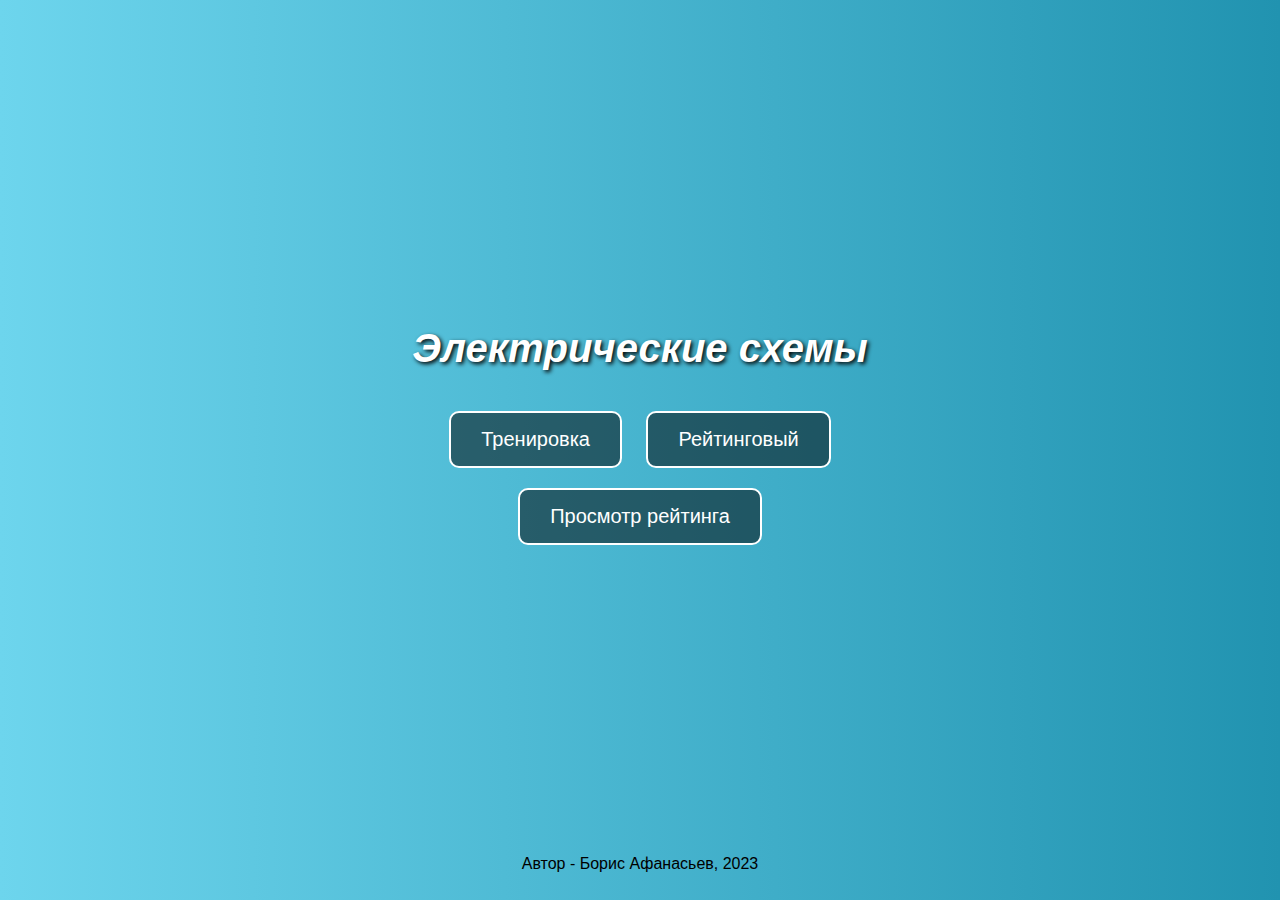
<file: index.html>
<!DOCTYPE html>
<html lang="ru">
<head>
    <meta charset="UTF-8">
    <meta name="viewport" content="width=device-width, initial-scale=1.0">
    <title>Игра</title>
    <link rel="stylesheet" href="css/index.css">
    <link rel="icon" href="./images/icon.ico">
</head>
<body>
    <div class="container">
        <header>
            <h1>Электрические схемы</h1>
        </header>
        <main>
            <section class="game-modes">
                <button id="training-mode" class="main-button">Тренировка</button>
                <button id="rating-mode" class="main-button">Рейтинговый</button>
            </section>
            <section class="view-rating">
                <button id="view-rating" class="main-button">Просмотр рейтинга</button>
            </section>
        </main>
    </div>
    <footer>Автор - Борис Афанасьев, 2023</footer>
    <script src="js/index.js"></script>
</body>
</html>
</file>
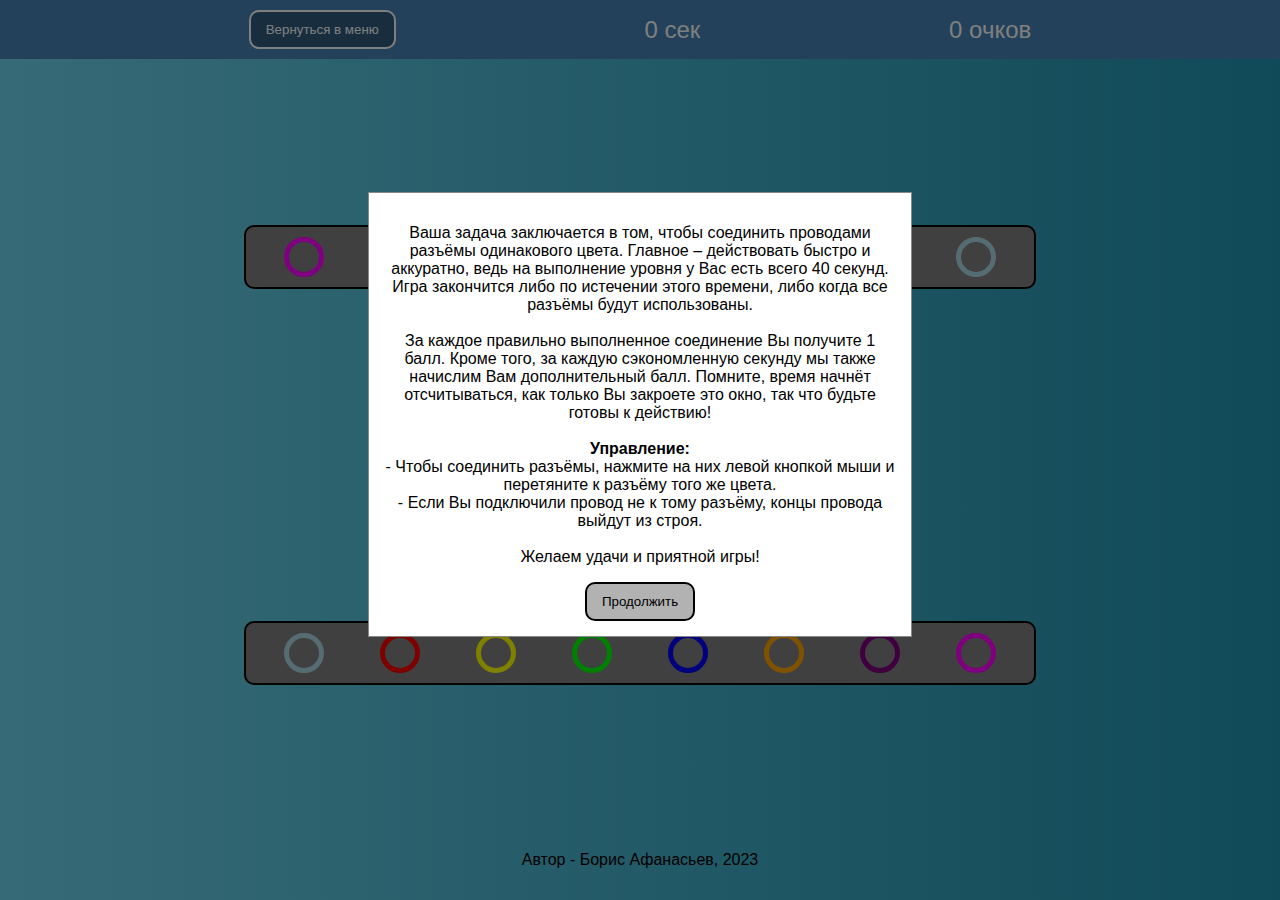
<file: html/rating-game.html>
<!DOCTYPE html>
<html lang="ru">
<head>
    <meta charset="UTF-8">
    <meta name="viewport" content="width=device-width, initial-scale=1.0">
    <title>Рейтинговая игра</title>
    <link rel="stylesheet" href="../css/index.css"> <!-- Подключение базового стиля -->
    <link rel="stylesheet" href="../css/control-panel.css"> 
    <link rel="stylesheet" href="../css/level1.css"> 
    <link rel="stylesheet" href="../css/level2.css"> 
    <link rel="stylesheet" href="../css/level3.css"> 
    <link rel="icon" href="../images/icon.ico">
</head>
<body>
    <div id="control">
        <button id="back-to-menu">Вернуться в меню</button>
        <div id="level-timer">0 сек</div>
        <div id="score">0 очков</div>
    </div>
    <div id="game">
        <!-- Здесь будет игровой контент -->
    </div>
    <footer>Автор - Борис Афанасьев, 2023</footer>
    <script src="../js/rating-game.mjs" type="module"></script>
    <script src="../js/control-panel.js"></script> 
</body>
</html>
</file>
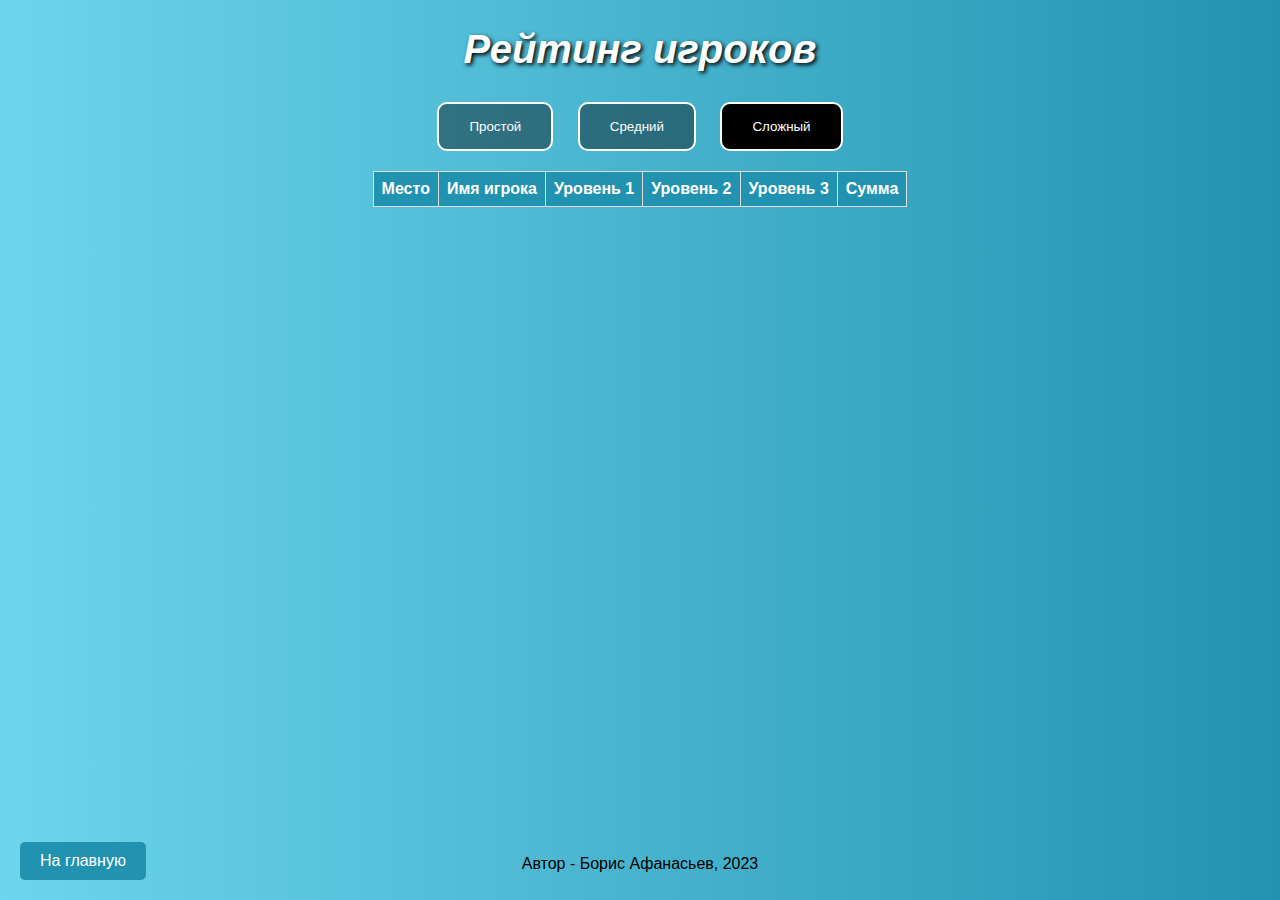
<file: html/rating.html>
<!DOCTYPE html>
<html lang="ru">
<head>
    <meta charset="UTF-8">
    <meta name="viewport" content="width=device-width, initial-scale=1.0">
    <title>Рейтинг</title>
    <link rel="stylesheet" href="../css/index.css">
    <link rel="stylesheet" href="../css/rating.css">
    <link rel="icon" href="../images/icon.ico">
</head>
<body>
    <div class="container">
        <header>
            <h1>Рейтинг игроков</h1>
        </header>
        <main>
            <section class="difficulty-tabs">
                <button class="tab-button" onclick="filterByDifficulty(0)">Простой</button>
                <button class="tab-button" onclick="filterByDifficulty(1)">Средний</button>
                <button class="tab-button" onclick="filterByDifficulty(2)">Сложный</button>
            </section>
            <section class="rating-table">
                <table id="rating-table">
                    <thead>
                        <tr>
                            <th>Место</th>
                            <th>Имя игрока</th>
                            <th>Уровень 1</th>
                            <th>Уровень 2</th>
                            <th>Уровень 3</th>
                            <th>Сумма</th>
                        </tr>
                    </thead>
                    <tbody>
                        <!-- Здесь будут добавляться записи через JavaScript -->
                    </tbody>
                </table>
            </section>
            <a href="../index.html" class="return-button">На главную</a>
        </main>
    </div>
    <footer>Автор - Борис Афанасьев, 2023</footer>
    <script src="../js/rating.js"></script>
</body>
</html>
</file>
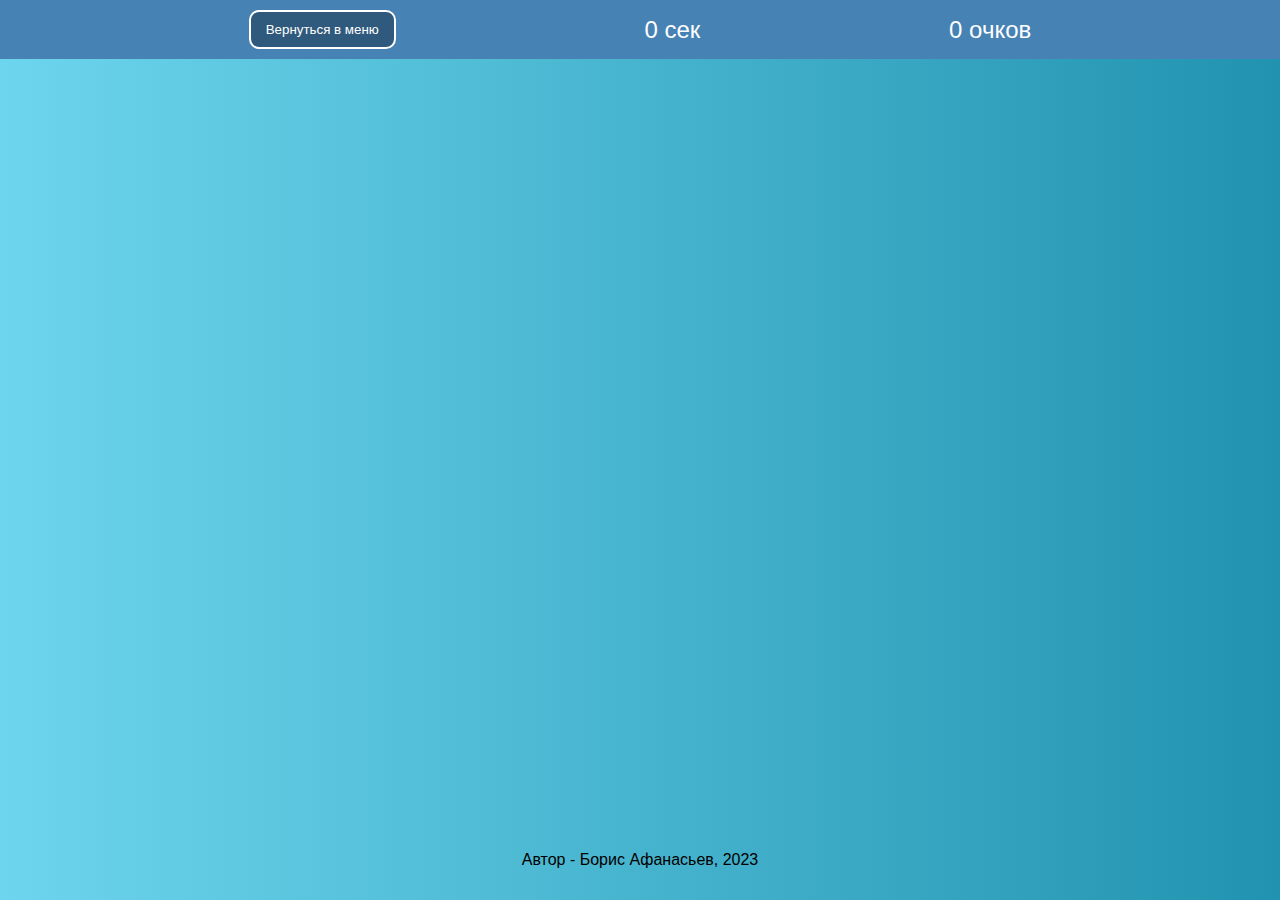
<file: html/training-game.html>
<!DOCTYPE html>
<html lang="ru">
<head>
    <meta charset="UTF-8">
    <meta name="viewport" content="width=device-width, initial-scale=1.0">
    <title>Тренировка</title>
    <link rel="stylesheet" href="../css/index.css"> <!-- Подключение базового стиля -->
    <link rel="stylesheet" href="../css/control-panel.css"> 
    <link rel="stylesheet" href="../css/level1.css"> 
    <link rel="stylesheet" href="../css/level2.css"> 
    <link rel="stylesheet" href="../css/level3.css"> 
    <link rel="icon" href="../images/icon.ico">
</head>
<body>
    <div id="control">
        <button id="back-to-menu">Вернуться в меню</button>
        <div id="level-timer">0 сек</div>
        <div id="score">0 очков</div>
    </div>
    <div id="game">
        <!-- Здесь будет игровой контент -->
    </div>
    <footer>Автор - Борис Афанасьев, 2023</footer>
    <script src="../js/training-game.mjs" type="module"></script>
    <script src="../js/control-panel.js"></script> 
</body>
</html>
</file>
<file: css/index.css>
body, html {
    margin: 0;
    padding: 0;
    height: 100%;
    font-family: Arial, sans-serif;
    background: linear-gradient(to right, #6dd5ed, #2193b0); /* Красивый градиентный фон */
}

.container {
    width: 100%;
    height: 95%;
    display: flex;
    flex-direction: column;
    align-items: center;
    justify-content: center;
    text-align: center;
}

header h1 {
    font-size: 2.5em;
    color: white;
    text-shadow: 2px 2px 4px #000000; /* Тень для заголовка */
    margin-bottom: 30px;
    font-style: italic; /* Курсив */
}

.main-button {
    margin: 10px;
    padding: 15px 30px;
    font-size: 20px;
    cursor: pointer;
    border: 2px solid white;
    border-radius: 10px; /* Закругленные углы */
    background-color: rgba(0, 0, 0, 0.5); /* Полупрозрачный фон */
    color: white;
    transition: all 0.3s ease; /* Плавный эффект при наведении */
}

.main-button:hover {
    background-color: rgba(0, 0, 0, 0.8); /* Более заметный фон при наведении */
}


.modal {
    position: fixed;
    left: 0;
    top: 0;
    width: 100%;
    height: 100%;
    background-color: rgba(0, 0, 0, 0.5);
    z-index: 999;
}

.modal-content {
    background-color: white;
    margin: 15% auto;
    padding: 15px;
    border: 1px solid #888;
    width: 40%;
    text-align: center;
}

.close-button {
    float: right;
    font-size: 28px;
    font-weight: bold;
    cursor: pointer;
}

#username-input {
    width: 60%;
    padding: 10px;
    margin: 20px 0;
}

#start-rating-game, #start-training-game {
    padding: 10px 20px;
    font-size: 16px;
    border-radius: 10px; /* Закругленные углы */
    background-color: rgba(0, 0, 0, 0.3); /* Полупрозрачный фон */
}
.difficulty-selection, .level-selection {
    margin: 10px 0;
}

.difficulty-button, .level-button {
    padding: 5px 10px;
    margin: 0 5px;
    border: none;
    border-radius: 5px;
    background-color: rgb(0, 0, 0, 0.5);
    cursor: pointer;
    transition: background-color 0.3s;
}

.difficulty-button.active, .level-button.active {
    background-color: #2193b0;
    color: white;
}
footer
{
    position: sticky;
    bottom: 0;
    max-height: 5%;
    text-align: center;
}
</file>
<file: css/control-panel.css>
#control
{
    font-size: 24px;
    display: flex;
    justify-content: space-evenly;
    align-items: center;
    padding: 10px 0;
    background-color: steelblue;
    color: white;
    max-height: 7%;
}
#game
{
    display: flex;
    height: 88%;
    width: 100%;
    flex-direction: column;
    justify-content: space-around;
    align-items: center;

}
#back-to-menu
{
    padding: 10px 15px;
    cursor: pointer;
    border: 2px solid white; /* Белая граница */
    border-radius: 10px; /* Закругленные углы */
    background-color: rgba(0, 0, 0, 0.3); /* Полупрозрачный фон */
    color: white; /* Белый текст */
    transition: all 0.3s ease; /* Плавный эффект при наведении */
}

#back-to-menu:hover {
    background-color: rgba(0, 0, 0, 0.8); /* Более заметный фон при наведении */
}

.modal button
{
    margin: 0 10px;
    padding: 10px 15px;
    cursor: pointer;
    border: 2px solid rgb(0, 0, 0); 
    border-radius: 10px; /* Закругленные углы */
    background-color: rgba(0, 0, 0, 0.3); /* Полупрозрачный фон */
    color: rgb(0, 0, 0); 
    transition: all 0.3s ease; /* Плавный эффект при наведении */
}

.modal button:hover{
    background-color: rgba(0, 255, 0, 0.6); /* Более заметный фон при наведении */
}

.red-button
{
    background-color: rgba(255, 0, 0, 0.4);
}

.red-button:hover
{
    background-color: rgba(255, 0, 0, 0.4);
}
</file>
<file: css/level1.css>
.circle {
    width: 30px;
    height: 30px;
    border-radius: 50%;
}

.square {
    width: 30px;
    height: 30px;
}

.rhombus {
    width: 30px;
    height: 30px;
    transform: rotate(45deg);
}

.ellipse {
    border-radius: 50%;
    width: 30px;
    height: 30px;
    transform: scale(1.3, 1);
}

.yellow {
    border: 5px solid yellow;
}

.pink {
    border: 5px solid magenta;
}

.green {
    border: 5px solid lime;
}

.red {
    border: 5px solid red;
}

.lightBlue {
    border: 5px solid lightblue;
}

.purple {
    border: 5px solid purple;
}

.blue {
    border: 5px solid blue;
}

.orange {
    border: 5px solid orange;
}

.socket-container {
    display: flex;
    justify-content: space-around;
    width: 60%;
    background-color: grey;
    border: 2px solid black;
    border-radius: 10px;
    padding: 10px;
}

.wire
{
    position: absolute;
    height: 3px;
    pointer-events: none;
}

.connected
{
    background-color: lightgreen;
}

.wrong-connection {
    background-color: red;
}
</file>
<file: css/level2.css>
:root
{
    --default-photo-size: 100px;
    --socket-size: 60px;
}

.photo {
    width: var(--default-photo-size);
    height: var(--default-photo-size);
    position: absolute;
    user-select: none;
}

.photo-selected
{
    width: var(--socket-size);
    height: var(--socket-size);
}

.power-lever
{
    width: 150px;
    height: 200px;
    bottom: 10%;
    user-select: none;
}

.electro-socket {
    display: flex;
    flex-direction: row;
    justify-content: space-around;
    align-items: center;
    width: var(--socket-size);
    height: var(--socket-size);
    border-radius: 50%;
    background-color: rgb(187, 187, 187);
}

.hole {
    width: 10px;
    height: 10px;
    border-radius: 50%;
    background-color: black;
}

.electro-socket-container {
    display: flex;
    justify-content: space-around;
    width: 70%;
    background-color: grey;
    border: 2px solid black;
    border-radius: 10px;
    padding: 10px;
    flex-flow: row wrap;
}

.electro-socket-panel {
    display: flex; 
    flex-direction: row; 
    justify-content: space-evenly;
    align-items: center;
    width: 90%;
}

.cloud{
    animation: moveFigureInfinity 2s alternate infinite;
    position: absolute;
    z-index: 2;
    width: calc(var(--default-photo-size) * 2);
    height: calc(var(--default-photo-size) * 1.5);
    user-select: none;
}

.path1 {
    animation: moveTriangle 1s linear infinite;
}

.path2 {
    animation: moveOval 3s linear infinite;
}

.path3 {
    animation: moveWave 2s linear infinite;
}

.path4 {
    animation: moveFigureEight 2.5s linear infinite;
}

.path5 {
    animation: moveZigzag 1s linear infinite;
}

.path6 {
    animation: moveButterfly 3s linear infinite;
}

.path7 {
    animation: moveSquareWave 3s linear infinite;
}

.path8 {
    animation: moveCrosswise 3s linear infinite;
}

.path9 {
    animation: moveStar 3s alternate infinite;
}




@keyframes moveTriangle {
    0%, 100% {
        transform: translate(0, 0);
    }
    33% {
        transform: translate(100px, 0);
    }
    66% {
        transform: translate(50px, 86px);
    }
}

@keyframes moveOval {
    0% {
        transform: translate(0, 0);
    }
    25% {
        transform: translate(150px, 50px) rotate(90deg);
    }
    50% {
        transform: translate(200px, 0) rotate(180deg);
    }
    75% {
        transform: translate(150px, -50px) rotate(270deg);
    }
    100% {
        transform: rotate(360deg);
    }
}

@keyframes moveWave {
    0%, 100% {
        transform: translate(0, 0);
    }
    20% {
        transform: translate(50px, -50px);
    }
    40% {
        transform: translate(100px, 50px);
    }
    60% {
        transform: translate(150px, -50px);
    }
    80% {
        transform: translate(200px, 50px);
    }
}

@keyframes moveFigureEight {
    0%, 100% {
        transform: translate(0, 0);
    }
    20% {
        transform: translate(100px, 50px);
    }
    40% {
        transform: translate(200px, 0);
    }
    60% {
        transform: translate(100px, -50px);
    }
    80% {
        transform: translate(0, 0);
    }
}

@keyframes moveZigzag {
    0%, 100% {
        transform: translate(0, 0);
    }
    25% {
        transform: translate(50px, 50px);
    }
    50% {
        transform: translate(100px, 0);
    }
    75% {
        transform: translate(150px, 50px);
    }
}
@keyframes moveButterfly {
    0%, 100% {
        transform: translate(0, 0);
    }
    10% {
        transform: translate(50px, 100px);
    }
    20% {
        transform: translate(150px, 50px);
    }
    30% {
        transform: translate(100px, 150px);
    }
    40% {
        transform: translate(200px, 100px);
    }
    50% {
        transform: translate(150px, 200px);
    }
    60% {
        transform: translate(100px, 150px);
    }
    70% {
        transform: translate(50px, 200px);
    }
    80% {
        transform: translate(0, 150px);
    }
    90% {
        transform: translate(50px, 100px);
    }
}
@keyframes moveSquareWave {
    0%, 100% {
        transform: translate(0, 0);
    }
    12.5% {
        transform: translate(100px, 0);
    }
    25% {
        transform: translate(100px, 100px);
    }
    37.5% {
        transform: translate(0, 100px);
    }
    50% {
        transform: translate(0, 200px);
    }
    62.5% {
        transform: translate(100px, 200px);
    }
    75% {
        transform: translate(100px, 100px);
    }
    87.5% {
        transform: translate(0, 100px);
    }
}
@keyframes moveCrosswise {
    0%, 100% {
        transform: translate(0, 0);
    }
    20% {
        transform: translate(200px, 50px);
    }
    40% {
        transform: translate(100px, 200px);
    }
    60% {
        transform: translate(200px, 150px);
    }
    80% {
        transform: translate(50px, 100px);
    }
}
@keyframes moveStar {
    0%, 100% {
        transform: translate(0, 0);
    }
    20% {
        transform: translate(100px, -50px);
    }
    40% {
        transform: translate(200px, 0);
    }
    60% {
        transform: translate(150px, 100px);
    }
    80% {
        transform: translate(50px, 100px);
    }
}

@keyframes moveFigureInfinity {
    0%, 100% {
        transform: translate(0, 0);
    }
    20% {
        transform: translate(50px, 100px);
    }
    40% {
        transform: translate(0, 200px);
    }
    60% {
        transform: translate(-50px, 100px);
    }
    80% {
        transform: translate(0, 0);
    }
}
</file>
<file: css/level3.css>
.cutted-image{
    display: inline-block;
    user-select: none;
}

.img-active {
    box-shadow: 0 0 0 5px blue inset; 
}

.puzzle-box {
    display: flex;
    flex-direction: row;
    flex-wrap: wrap;
}

.tile {
    background-color: rgb(155, 155, 155);
    box-shadow: 10px 10px rgb(195, 195, 195) inset, -10px -10px rgb(145, 145, 145) inset;
    align-items: start;
    justify-content: start;
}

.pieces {
    display: flex;
    flex-direction: column;
    flex-wrap: wrap;
    column-gap: 40px;
    row-gap: 20px;
}

.arrow-left, .arrow-right {
    position: absolute;
    z-index: 2;
    user-select: none;
}
</file>
<file: css/rating.css>
.container
{
    justify-content: normal;
}

.rating-table {
    margin-top: 20px;
}

#rating-table {
    width: 80%;
    margin: auto;
    border-collapse: collapse;
}

#rating-table th, #rating-table td {
    border: 1px solid #ddd;
    padding: 8px;
    text-align: center;
    text-wrap: nowrap;
}

#rating-table th {
    background-color: #2193b0;
    color: white;
}

#rating-table tr:nth-child(even) {
    background-color: #f2f2f2;
}

#rating-table tr:nth-child(odd) {
    background-color: #8be7fa;
}

#rating-table tr:hover {
    background-color: #ddd;
}

.difficulty-tabs {
    text-align: center;
    margin-bottom: 20px;
}

.tab-button {
    margin: 0 10px;
    padding: 15px 30px;
    cursor: pointer;
    border: 2px solid white; /* Белая граница */
    border-radius: 10px; /* Закругленные углы */
    background-color: rgba(0, 0, 0, 0.4); /* Полупрозрачный фон */
    color: white; /* Белый текст */
    transition: all 0.3s ease; /* Плавный эффект при наведении */
}

.tab-button:hover {
    background-color: #6dd5ed;
}

.tab-button.active {
    background-color: #000000; /* Темнее оттенок для активной кнопки */
}

.return-button {
    position: fixed;
    left: 20px;
    bottom: 20px;
    padding: 10px 20px;
    background-color: #2193b0;
    color: white;
    text-decoration: none;
    border-radius: 5px;
    font-size: 16px;
    transition: background-color 0.3s;
    z-index: 2;
}

.return-button:hover {
    background-color: #27a0cc;
}

/* Остальные стили остаются без изменений */
</file>
